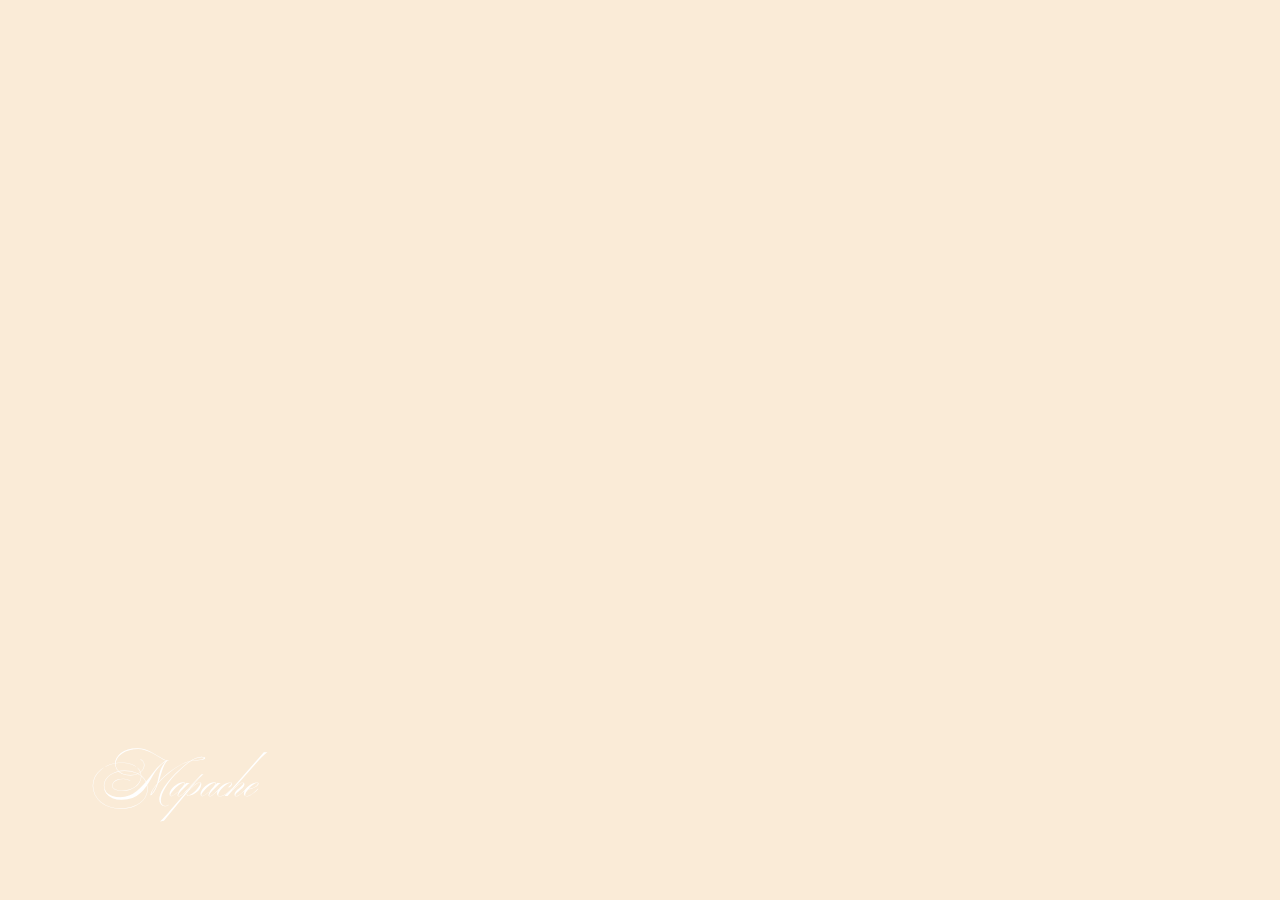
<file: index.html>
<!DOCTYPE html>
<html lang="en">
<head>
    <meta charset="UTF-8">
    <meta http-equiv="X-UA-Compatible" content="IE=edge">
    <meta name="viewport" content="width=device-width, initial-scale=1.0">
    <title>Tipos de animales</title>
    <link rel="stylesheet" href="styles.css">
    <link rel="preconnect" href="https://fonts.gstatic.com">
    <link href="https://fonts.googleapis.com/css2?family=Ballet&display=swap" rel="stylesheet"> 
</head>
<body>
    <div class="principal">
        <div class="imagenes activa tamaño"
        style="background-image: url('https://www.latercera.com/resizer/x-yBXEBI52exPprL9Bfn_3H4CEo=/900x600/smart/arc-anglerfish-arc2-prod-copesa.s3.amazonaws.com/public/XBOJIO3INVGZ3KBZQM4AIIADKY.jpg');">
            <p><b>Mapache</b></p>
        </div>
        <div class="imagenes tamaño"
        style="background-image: url('https://misanimales.com/wp-content/uploads/2019/05/curiosidades-del-oso-panda.jpg');">
            <p><b>Oso Panda</b></p>
        </div>
        <div class="imagenes tamaño"
        style="background-image: url('https://www.elconfidencialdigital.com/asset/zoomcrop,1366,800,center,center//media/elconfidencialdigital/images/2020/12/10/2020121011363970751.jpg');">
            <p><b>Lobo</b></p>
        </div>
        <div class="imagenes tamaño"
        style="background-image: url('https://www.radiohouse.hn/wp-content/uploads/2016/11/scott.jpg');">
            <p><b>Perro</b></p>
        </div>
        <div class="imagenes tamaño"
        style="background-image: url('https://www.mundodeportivo.com/r/GODO/MD/p5/MasQueDeporte/Imagenes/2018/03/01/Recortada/img_cfaneca_20180301-120949_imagenes_md_otras_fuentes_180301_gato_siames-krcE-U441165506028qxD-980x554@MundoDeportivo-Web.jpeg');">
            <p><b>Gato</b></p>
        </div>
    </div>
    <script src="script.js"></script>
</body>
</html>
</file>
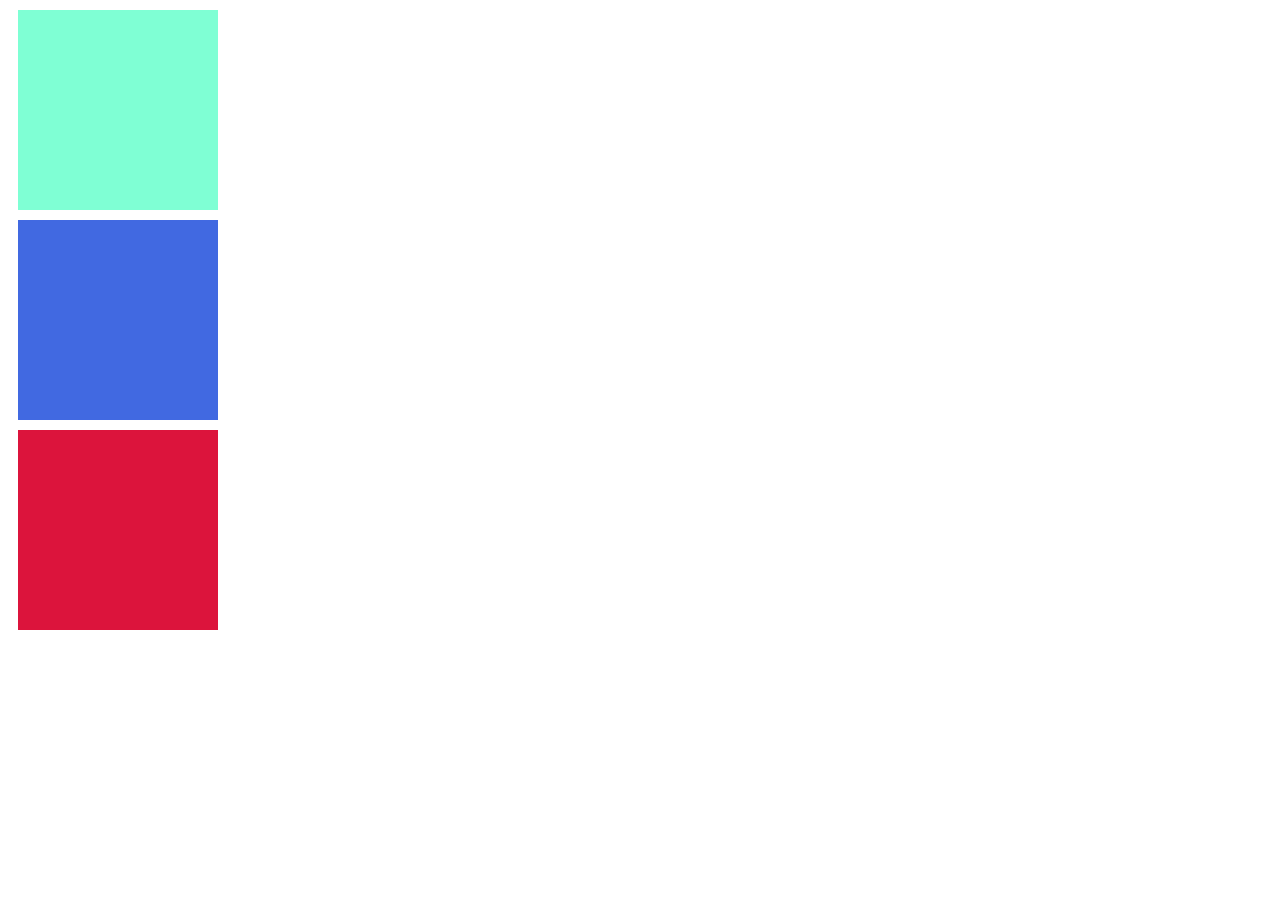
<file: Figuras/index.html>
<!DOCTYPE html>
<html lang="en">
<head>
    <meta charset="UTF-8">
    <meta http-equiv="X-UA-Compatible" content="IE=edge">
    <meta name="viewport" content="width=device-width, initial-scale=1.0">
    <title>CSS</title>
    <link rel="stylesheet" href="styless.css">
</head>
<body>
    <div class="circulo"></div>
    <div class="rectangulo"></div>
    <div class="triangulo"></div>
    <!-- <section>
        <div class="cuadros"></div>
        <div class="cuadros"></div>
        <div class="cuadros"></div>
        <div class="cuadros"></div>
    </section> -->
</body>
</html>
</file>
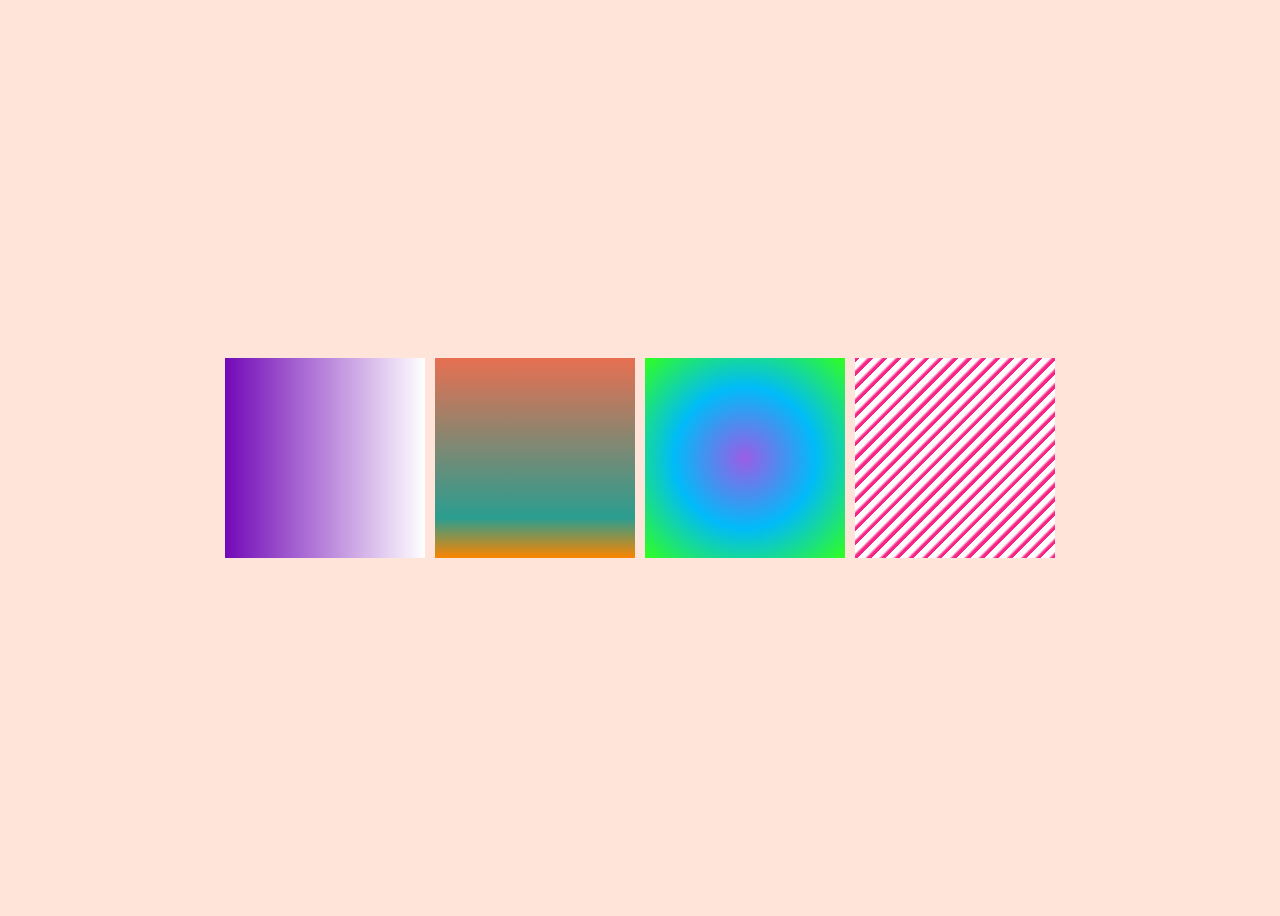
<file: Gradientes/index.html>
<!DOCTYPE html>
<html lang="en">
<head>
    <meta charset="UTF-8">
    <meta http-equiv="X-UA-Compatible" content="IE=edge">
    <meta name="viewport" content="width=device-width, initial-scale=1.0">
    <title>Gradientes</title>
    <link rel="stylesheet" href="styles.css">
</head>
<body>
    <div class="contenedor">
            <div class="gradienteIzDe"></div>

            <div class="gradienteArAb"></div>
        
            <div class="gradienteRa"></div>
        
            <div class="gradienteLiRe"></div>
        </div>
</body>
</html>
</file>
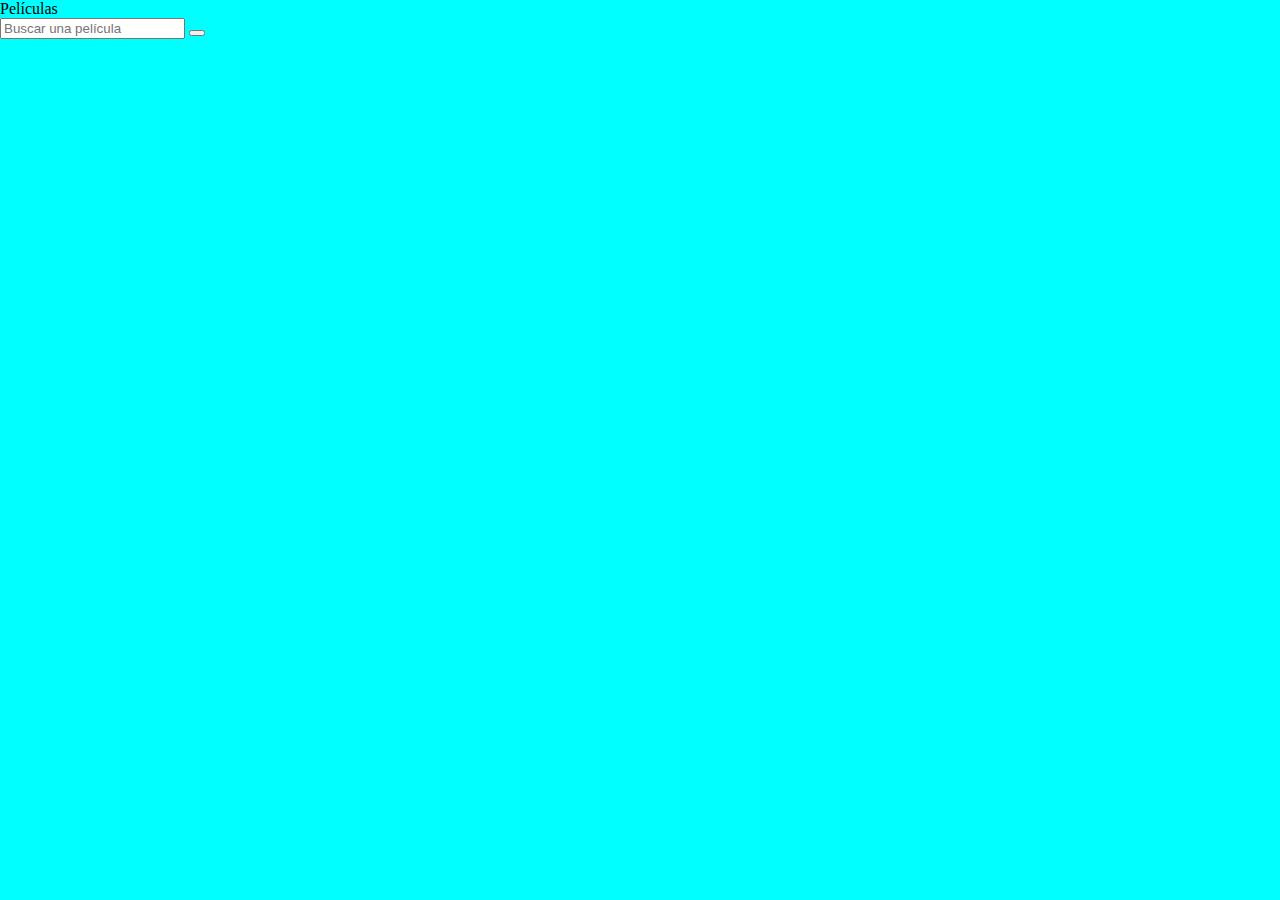
<file: pelicula/index.html>
<!DOCTYPE html>
<html lang="en">
<head>
    <meta charset="UTF-8">
    <meta http-equiv="X-UA-Compatible" content="IE=edge">
    <meta name="viewport" content="width=device-width, initial-scale=1.0">
    <title>Películas</title>
    <!-- CDN (Content Delivery Network) -->
    <link rel="stylesheet" href="https://pro.fontawesome.com/releases/v5.10.0/css/all.css" integrity="sha384-AYmEC3Yw5cVb3ZcuHtOA93w35dYTsvhLPVnYs9eStHfGJvOvKxVfELGroGkvsg+p" crossorigin="anonymous"/>
    <!-- CDN de Bootstrap -->
    <link rel="stylesheet" href="https://cdn.jsdelivr.net/npm/bootstrap@4.6.0/dist/css/bootstrap.min.css" integrity="sha384-B0vP5xmATw1+K9KRQjQERJvTumQW0nPEzvF6L/Z6nronJ3oUOFUFpCjEUQouq2+l" crossorigin="anonymous">
    <!-- Link al CSS -->
    <link rel="stylesheet" href="styles.css">
</head>
<body>
    <!-- Div principal -->
    <div class="contenedor">
        <nav class="navbar navbar-dark bg-dark"">
            <a class="navbar-brand">Películas</a>
            <form class="form-inline">
              <input class="form-control mr-sm-2" type="text" placeholder="Buscar una película" id="pelicula">
              <button class="btn btn-primary my-2 my-sm-0" type="submit" id="buscar"><i class="fas fa-search"></i></button>
            </form>
          </nav>
        <div class="contenedorPeliculas" id="contenedorPeliculas"></div>
    </div>

    <!-- Agregando el archivo de JS -->
    <script src="app.js"></script>

    <!-- Scripts de Bootstrap -->
    <script src="https://code.jquery.com/jquery-3.5.1.slim.min.js" integrity="sha384-DfXdz2htPH0lsSSs5nCTpuj/zy4C+OGpamoFVy38MVBnE+IbbVYUew+OrCXaRkfj" crossorigin="anonymous"></script>
    <script src="https://cdn.jsdelivr.net/npm/popper.js@1.16.1/dist/umd/popper.min.js" integrity="sha384-9/reFTGAW83EW2RDu2S0VKaIzap3H66lZH81PoYlFhbGU+6BZp6G7niu735Sk7lN" crossorigin="anonymous"></script>
    <script src="https://cdn.jsdelivr.net/npm/bootstrap@4.6.0/dist/js/bootstrap.min.js" integrity="sha384-+YQ4JLhjyBLPDQt//I+STsc9iw4uQqACwlvpslubQzn4u2UU2UFM80nGisd026JF" crossorigin="anonymous"></script>

</body>
</html>
</file>
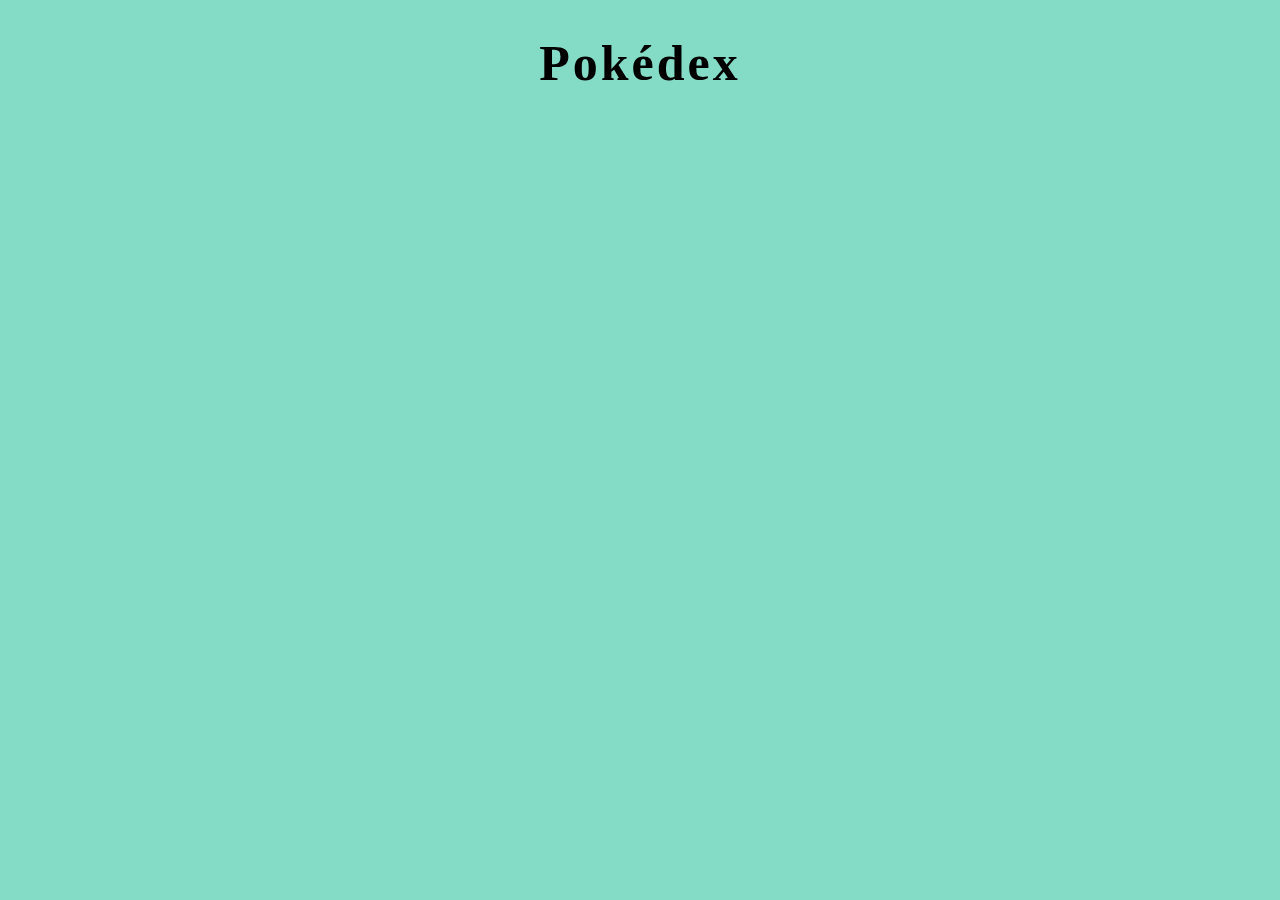
<file: pokedex/index.html>
<!DOCTYPE html>
<html lang="en">
<head>
    <meta charset="UTF-8">
    <meta http-equiv="X-UA-Compatible" content="IE=edge">
    <meta name="viewport" content="width=device-width, initial-scale=1.0">
    <title>Pokedex</title>
    <link rel="stylesheet" href="styles.css">
</head>
<body>
    <h1>Pokédex</h1>
    <div class="contenedor" id="contenedor"></div>
    <script src="app.js"></script>
</body>
</html>
</file>
<file: styles.css>
* {
  box-sizing: border-box;
}

body {
  align-items: center;
  background-color: #faebd7;
  display: flex;
  height: 100vh;
  justify-content: center;
  margin: 0;
  overflow: hidden;
}

.principal {
  display: flex;
  width: 90vw;
}

.imagenes {
  background-position: center;
  background-repeat: no-repeat;
  background-size: auto 100%;
  border-radius: 50px;
  color: white;
  cursor: pointer;
  flex: 0.5;
  height: 80vh;
  margin: 10px;
  position: relative;
  transition: flex 0.9s ease-in;
}

.imagenes p {
  bottom: 20px;
  font-size: 50px;
  left: 20px;
  margin: 0;
  opacity: 0;
  position: absolute;
}

.imagenes.activa {
  flex: 5;
  transition: opacity 0.3s ease-in 0.5s;
}

.imagenes.activa p {
  opacity: 1;
  transition: opacity 0.3s ease-in 0.4s;
}

.imagenes.tamaño {
  height: 90vh;
  width: 90vw;
}

p {
  font-family: "Ballet", cursive;
}
</file>
<file: Figuras/styless.css>
.circulo {
  background-color: aquamarine;
  height: 200px;
  margin: 10px;
  transition: 2s;
  width: 200px;
}
.circulo:hover {
  background-color: black;
  border-radius: 50%;
}

.rectangulo {
  background-color: royalblue;
  height: 200px;
  margin: 10px;
  transition: 2s;
  width: 200px;
}
.rectangulo:hover {
  background-color: salmon;
  width: 350px;
}

.triangulo {
  background-color: crimson;
  height: 200px;
  margin: 10px;
  transition: 2s;
  width: 200px;
}
.triangulo:hover {
  background-color: white;
  border-bottom: 200px solid chartreuse;
  border-left: 100px solid transparent;
  border-right: 100px solid transparent;
  height: 0px;
  width: 0px;
}

/* .cuadros {
  background-color: mediumpurple;
  height: 50px;
  margin: 10px;
  transition: 2s;
  width: 50px;
}
.cuadros:hover {
  height: 100px;
  width: 100px;
}
div:nth-of-type(2) {
  background-color: midnightblue;
} */
</file>
<file: Gradientes/styles.css>
body {
  background-color: #ffe5d9;
}

.gradienteIzDe {
  height: 200px;
  width: 200px;
  background: linear-gradient(to right, #7209b7, #ffffff);
  margin-right: 10px;
}

.gradienteArAb {
  height: 200px;
  width: 200px;
  background: linear-gradient(to bottom, #e76f51, #2a9d8f 80%, #fb8500);
  margin-right: 10px;
}

.gradienteRa {
  height: 200px;
  width: 200px;
  background: radial-gradient(#9b5de5, #00bbf9, rgb(49, 255, 30));
  margin-right: 10px;
}

.gradienteLiRe {
  height: 200px;
  width: 200px;
  background: repeating-linear-gradient(
    -45deg,
    #f72585,
    #f72585,
    white 5px,
    white 10px
  );
}

.contenedor {
  min-height: 100vh;
  align-items: center;
  display: flex;
  justify-content: center;
}
</file>
<file: pelicula/styles.css>
* {
  box-sizing: border-box;
}

body {
  background-color: aqua;
  margin: 0;
}

.contenedorPeliculas {
  display: flex;
  flex-wrap: wrap;
  align-items: space-between;
  justify-content: center;
  margin: 0 auto;
  max-width: 85%;
}
.pelicula {
  background-color: #eee;
  border-radius: 20px;
  box-shadow: 0 3px 15px rgba(100, 100, 100, 0.5);
  margin: 20px;
  padding: 10px 10px;
  max-width: 220px;
}
.pelicula .imgContenedor {
  height: 300px;
}

.pelicula .imgContenedor img {
  border-radius: 20px;
  height: 300px;
}
.pelicula .informacion {
  text-align: left;
}
.pelicula .titulo {
  text-align: center;
  background-color: rgba(0, 0, 0, 0.1);
  border-radius: 10px;
  font-size: 1em;
  padding: 5px 10px;
  margin: 15px 0 7px;
}
.pelicula .votacion,
.pelicula .fecha {
  margin: 15px 0 7px;
  font-size: 1em;
}
</file>
<file: pokedex/styles.css>
* {
  box-sizing: border-box;
}

body {
  align-items: center;
  background: #84dcc6;
  display: flex;
  flex-direction: column;
  justify-content: center;
  margin: 0;
}

h1 {
  font-size: 50px;
  letter-spacing: 3px;
}

.contenedor {
  align-items: space-between;
  display: flex;
  flex-wrap: wrap;
  justify-content: center;
  margin: 0 auto;
  max-width: 1200px;
}

.pokemon {
  background-color: #eee;
  border-radius: 20px;
  box-shadow: 0 3px 15px rgba(100, 100, 100, 0.5);
  margin: 10px;
  padding: 20px;
  text-align: center;
}

.pokemon .imgContenedor {
  background-color: rgba(255, 255, 255, 0.6);
  border-radius: 50%;
  height: 120px;
  text-align: center;
  width: 120px;
}

.pokemon .imgContenedor img {
  margin-top: 20px;
  max-width: 90%;
}

.pokemon .informacion {
  margin-top: 20px;
}

.pokemon .numeroPokemon {
  background-color: rgba(0, 0, 0, 0.1);
  border-radius: 10px;
  font-size: 0.8em;
  padding: 5px 10px;
}

.pokemon .nombrePokemon {
  letter-spacing: 1px;
  margin: 15px 0 7px;
}
</file>
